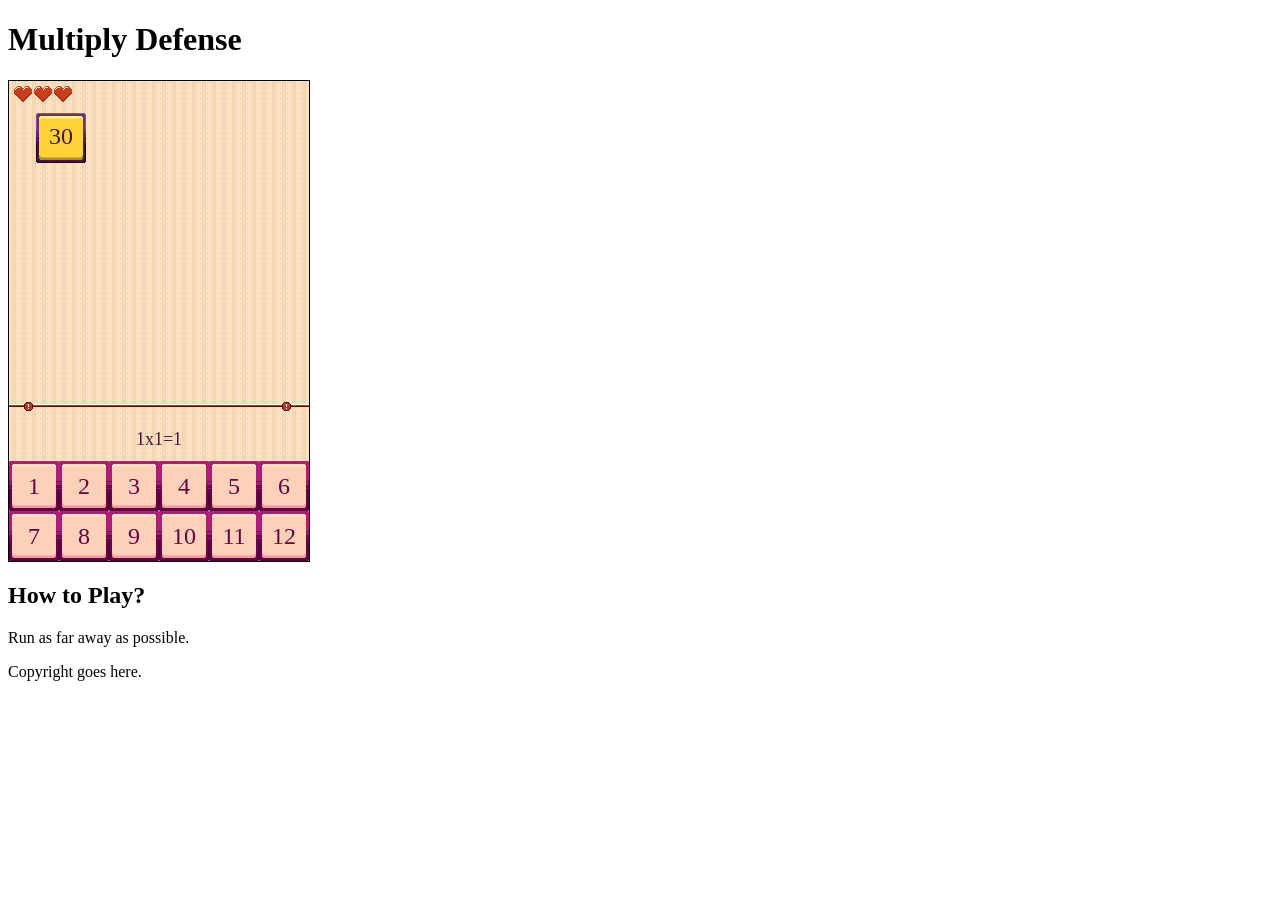
<file: index.html>
<!DOCTYPE html>
<html lang="en">
<head>
  <meta charset="utf-8">
  <title>Multiply Defense</title>
  <link rel="stylesheet" href="styles/game.css">
</head>
<body>
  <header>
    <div class="row">
      <h1>Multiply Defense</h1>
    </div>
  </header>
  <section id="game" class="row">
    <canvas id="canvas" width="300" height="480"></canvas>
    <div id="control-box">
      <a class="control" data-value="1" href="#">1</a>
      <a class="control" data-value="2" href="#">2</a>
      <a class="control" data-value="3" href="#">3</a>
      <a class="control" data-value="4" href="#">4</a>
      <a class="control" data-value="5" href="#">5</a>
      <a class="control" data-value="6" href="#">6</a>
      <a class="control" data-value="7" href="#">7</a>
      <a class="control" data-value="8" href="#">8</a>
      <a class="control" data-value="9" href="#">9</a>
      <a class="control" data-value="10" href="#">10</a>
      <a class="control" data-value="11" href="#">11</a>
      <a class="control" data-value="12" href="#">12</a>
    </div>
    <div id="game-over" class="hide">
      <a href="#" id="replay-btn"></a>
    </div>
  </section>
  <section class="how-to-play row">
    <h2>How to Play?</h2>
    <p>Run as far away as possible.</p>
  </section>
  <footer>
    <div class="row">
      <p>Copyright goes here.</p>
    </div>
  </footer>

  <script src="vendors/easeljs-0.7.1.min.js"></script>
  <script src="vendors/tweenjs-0.5.1.min.js"></script>
  <script src="scripts/game.js"></script>

</body>
</html>
</file>
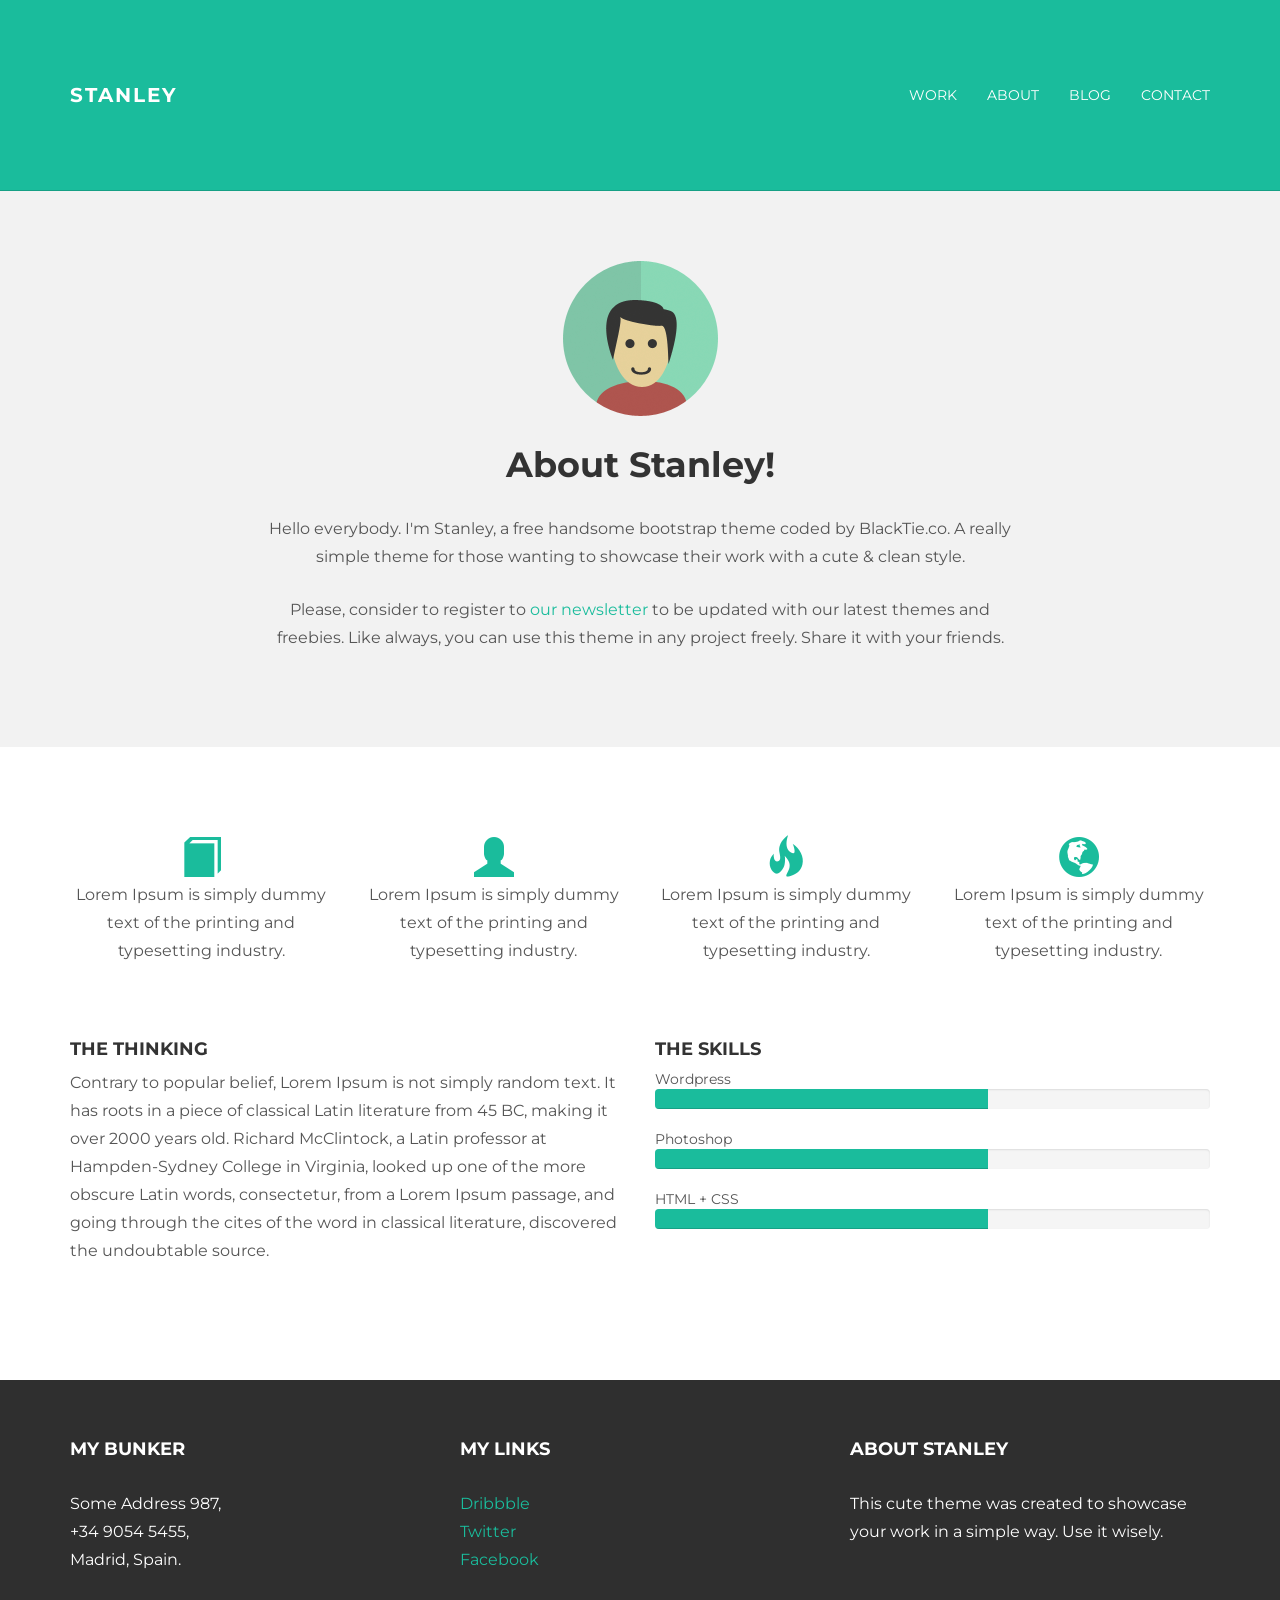
<file: about.html>
<!DOCTYPE html>
<html lang="en">
  <head>
    <meta charset="utf-8">
    <meta http-equiv="X-UA-Compatible" content="IE=edge">
    <meta name="viewport" content="width=device-width, initial-scale=1.0">
    <meta name="description" content="">
    <meta name="author" content="">
    <link rel="shortcut icon" href="../../docs-assets/ico/favicon.png">

    <title>STANLEY - Free Bootstrap Theme </title>

    <!-- Bootstrap core CSS -->
    <link href="assets/css/bootstrap.css" rel="stylesheet">


    <!-- Custom styles for this template -->
    <link href="assets/css/main.css" rel="stylesheet">

    <script src="https://code.jquery.com/jquery-1.10.2.min.js"></script>

    <!-- HTML5 shim and Respond.js IE8 support of HTML5 elements and media queries -->
    <!--[if lt IE 9]>
      <script src="https://oss.maxcdn.com/libs/html5shiv/3.7.0/html5shiv.js"></script>
      <script src="https://oss.maxcdn.com/libs/respond.js/1.3.0/respond.min.js"></script>
    <![endif]-->
  </head>

  <body>

    <!-- Static navbar -->
    <div class="navbar navbar-inverse navbar-static-top">
      <div class="container">
        <div class="navbar-header">
          <button type="button" class="navbar-toggle" data-toggle="collapse" data-target=".navbar-collapse">
            <span class="icon-bar"></span>
            <span class="icon-bar"></span>
            <span class="icon-bar"></span>
          </button>
          <a class="navbar-brand" href="index.html">STANLEY</a>
        </div>
        <div class="navbar-collapse collapse">
          <ul class="nav navbar-nav navbar-right">
            <li><a href="work.html">Work</a></li>
            <li><a href="about.html">About</a></li>
            <li><a href="blog.html">Blog</a></li>
            <li><a href="contact.html">Contact</a></li>
          </ul>
        </div><!--/.nav-collapse -->
      </div>
    </div>

	<!-- +++++ Welcome Section +++++ -->
	<div id="ww">
	    <div class="container">
			<div class="row">
				<div class="col-lg-8 col-lg-offset-2 centered">
					<img src="assets/img/user.png" alt="Stanley">
					<h1>About Stanley!</h1>
					<p>Hello everybody. I'm Stanley, a free handsome bootstrap theme coded by BlackTie.co. A really simple theme for those wanting to showcase their work with a cute & clean style.</p>
					<p>Please, consider to register to <a href="http://eepurl.com/IcgkX">our newsletter</a> to be updated with our latest themes and freebies. Like always, you can use this theme in any project freely. Share it with your friends.</p>
				
				</div><!-- /col-lg-8 -->
			</div><!-- /row -->
	    </div> <!-- /container -->
	</div><!-- /ww -->
	
	
	<!-- +++++ Information Section +++++ -->
	
	<div class="container pt">
		<div class="row mt centered">	
			<div class="col-lg-3">
				<span class="glyphicon glyphicon-book"></span>
				<p>Lorem Ipsum is simply dummy text of the printing and typesetting industry.</p>
			</div>
			
			<div class="col-lg-3">
				<span class="glyphicon glyphicon-user"></span>
				<p>Lorem Ipsum is simply dummy text of the printing and typesetting industry.</p>
			</div>

			<div class="col-lg-3">
				<span class="glyphicon glyphicon-fire"></span>
				<p>Lorem Ipsum is simply dummy text of the printing and typesetting industry.</p>
			</div>

			<div class="col-lg-3">
				<span class="glyphicon glyphicon-globe"></span>
				<p>Lorem Ipsum is simply dummy text of the printing and typesetting industry.</p>
			</div>
		</div><!-- /row -->
		
		<div class="row mt">
			<div class="col-lg-6">
				<h4>THE THINKING</h4>
				<p>Contrary to popular belief, Lorem Ipsum is not simply random text. It has roots in a piece of classical Latin literature from 45 BC, making it over 2000 years old. Richard McClintock, a Latin professor at Hampden-Sydney College in Virginia, looked up one of the more obscure Latin words, consectetur, from a Lorem Ipsum passage, and going through the cites of the word in classical literature, discovered the undoubtable source.</p>
			</div><!-- /colg-lg-6 -->
			
			<div class="col-lg-6">
				<h4>THE SKILLS</h4>
				Wordpress
				<div class="progress">
					<div class="progress-bar progress-bar-theme" role="progressbar" aria-valuenow="60" aria-valuemin="0" aria-valuemax="100" style="width: 60%;">
						<span class="sr-only">60% Complete</span>
					</div>
				</div>

				Photoshop
				<div class="progress">
					<div class="progress-bar progress-bar-theme" role="progressbar" aria-valuenow="80" aria-valuemin="0" aria-valuemax="100" style="width: 60%;">
						<span class="sr-only">80% Complete</span>
					</div>
				</div>
				
				HTML + CSS
				<div class="progress">
					<div class="progress-bar progress-bar-theme" role="progressbar" aria-valuenow="95" aria-valuemin="0" aria-valuemax="100" style="width: 60%;">
						<span class="sr-only">95% Complete</span>
					</div>
				</div>

			</div><!-- /col-lg-6 -->
		</div><!-- /row -->
	</div><!-- /container -->
	
	
	<!-- +++++ Footer Section +++++ -->
	
	<div id="footer">
		<div class="container">
			<div class="row">
				<div class="col-lg-4">
					<h4>My Bunker</h4>
					<p>
						Some Address 987,<br/>
						+34 9054 5455, <br/>
						Madrid, Spain.
					</p>
				</div><!-- /col-lg-4 -->
				
				<div class="col-lg-4">
					<h4>My Links</h4>
					<p>
						<a href="#">Dribbble</a><br/>
						<a href="#">Twitter</a><br/>
						<a href="#">Facebook</a>
					</p>
				</div><!-- /col-lg-4 -->
				
				<div class="col-lg-4">
					<h4>About Stanley</h4>
					<p>This cute theme was created to showcase your work in a simple way. Use it wisely.</p>
				</div><!-- /col-lg-4 -->
			
			</div>
		
		</div>
	</div>
	

    <!-- Bootstrap core JavaScript
    ================================================== -->
    <!-- Placed at the end of the document so the pages load faster -->
    <script src="assets/js/bootstrap.min.js"></script>
  </body>
</html>
</file>
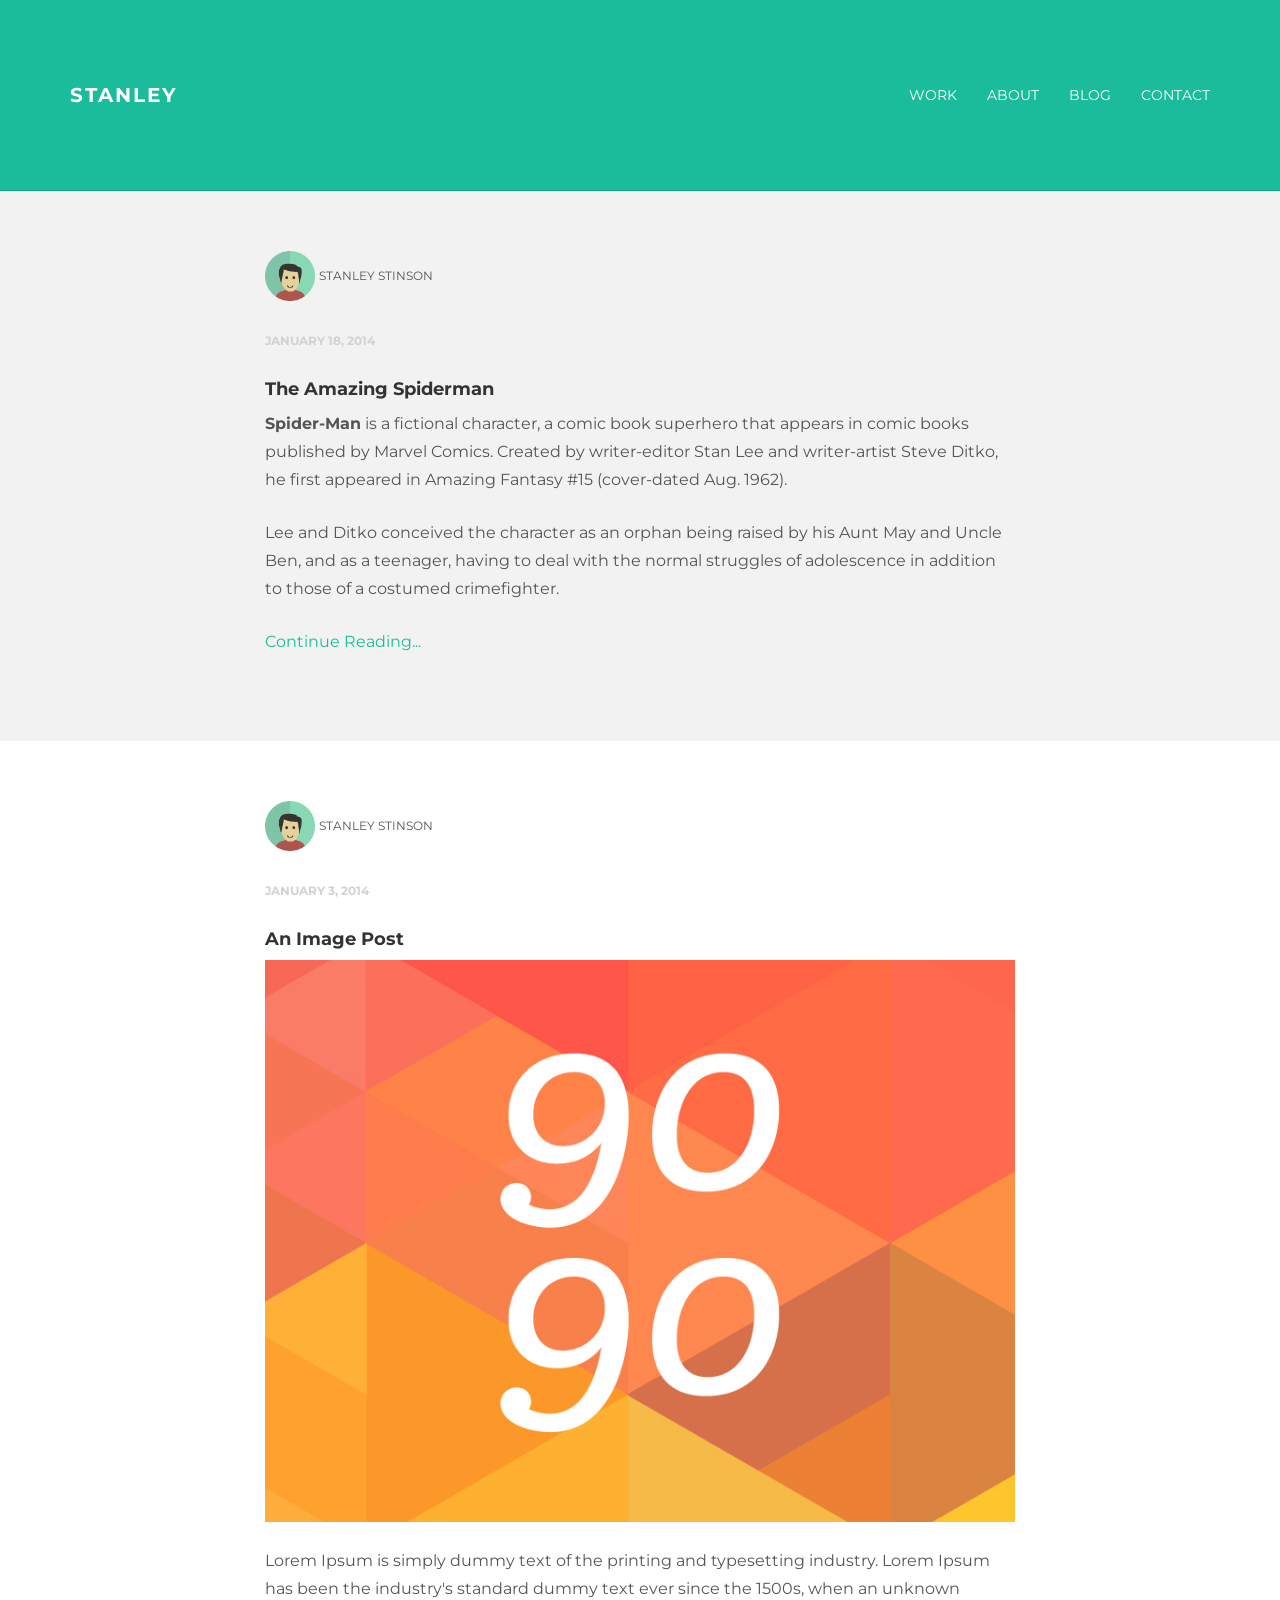
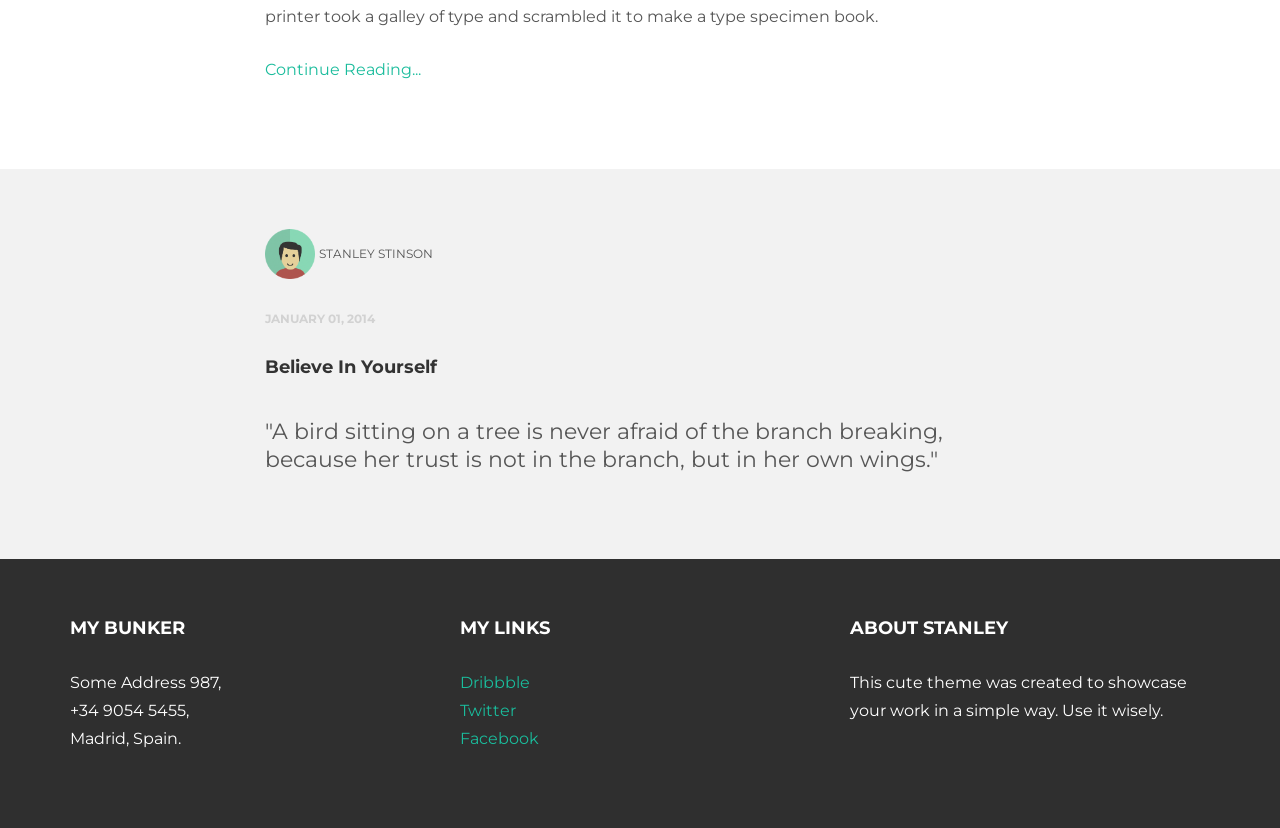
<file: blog.html>
<!DOCTYPE html>
<html lang="en">
  <head>
    <meta charset="utf-8">
    <meta http-equiv="X-UA-Compatible" content="IE=edge">
    <meta name="viewport" content="width=device-width, initial-scale=1.0">
    <meta name="description" content="">
    <meta name="author" content="">
    <link rel="shortcut icon" href="../../docs-assets/ico/favicon.png">

    <title>STANLEY - Free Bootstrap Theme </title>

    <!-- Bootstrap core CSS -->
    <link href="assets/css/bootstrap.css" rel="stylesheet">


    <!-- Custom styles for this template -->
    <link href="assets/css/main.css" rel="stylesheet">

    <script src="https://code.jquery.com/jquery-1.10.2.min.js"></script>

    <!-- HTML5 shim and Respond.js IE8 support of HTML5 elements and media queries -->
    <!--[if lt IE 9]>
      <script src="https://oss.maxcdn.com/libs/html5shiv/3.7.0/html5shiv.js"></script>
      <script src="https://oss.maxcdn.com/libs/respond.js/1.3.0/respond.min.js"></script>
    <![endif]-->
  </head>

  <body>

    <!-- Static navbar -->
    <div class="navbar navbar-inverse navbar-static-top">
      <div class="container">
        <div class="navbar-header">
          <button type="button" class="navbar-toggle" data-toggle="collapse" data-target=".navbar-collapse">
            <span class="icon-bar"></span>
            <span class="icon-bar"></span>
            <span class="icon-bar"></span>
          </button>
          <a class="navbar-brand" href="index.html">STANLEY</a>
        </div>
        <div class="navbar-collapse collapse">
          <ul class="nav navbar-nav navbar-right">
            <li><a href="work.html">Work</a></li>
            <li><a href="about.html">About</a></li>
            <li><a href="blog.html">Blog</a></li>
            <li><a href="contact.html">Contact</a></li>
          </ul>
        </div><!--/.nav-collapse -->
      </div>
    </div>

	<!-- +++++ Posts Lists +++++ -->
	<!-- +++++ First Post +++++ -->
	<div id="grey">
	    <div class="container">
			<div class="row">
				<div class="col-lg-8 col-lg-offset-2">
					<p><img src="assets/img/user.png" width="50px" height="50px"> <ba>Stanley Stinson</ba></p>
					<p><bd>January 18, 2014</bd></p>
					<h4>The Amazing Spiderman</h4>
					<p><b>Spider-Man</b> is a fictional character, a comic book superhero that appears in comic books published by Marvel Comics. Created by writer-editor Stan Lee and writer-artist Steve Ditko, he first appeared in Amazing Fantasy #15 (cover-dated Aug. 1962). </p>
					<p>Lee and Ditko conceived the character as an orphan being raised by his Aunt May and Uncle Ben, and as a teenager, having to deal with the normal struggles of adolescence in addition to those of a costumed crimefighter.</p>
					<p><a href="blog01.html">Continue Reading...</a></p>
				</div>

			</div><!-- /row -->
	    </div> <!-- /container -->
	</div><!-- /grey -->
	
	<!-- +++++ Second Post +++++ -->
	<div id="white">
	    <div class="container">
			<div class="row">
				<div class="col-lg-8 col-lg-offset-2">
					<p><img src="assets/img/user.png" width="50px" height="50px"> <ba>Stanley Stinson</ba></p>
					<p><bd>January 3, 2014</bd></p>
					<h4>An Image Post</h4>
					<p><img class="img-responsive" src="assets/img/blog01.jpg" alt=""></p>
					<p>Lorem Ipsum is simply dummy text of the printing and typesetting industry. Lorem Ipsum has been the industry's standard dummy text ever since the 1500s, when an unknown printer took a galley of type and scrambled it to make a type specimen book.</p>
					<p><a href="blog01.html">Continue Reading...</a></p>
				</div>

			</div><!-- /row -->
	    </div> <!-- /container -->
	</div><!-- /white -->
	
	<!-- +++++ Third Post +++++ -->
	<div id="grey">
	    <div class="container">
			<div class="row">
				<div class="col-lg-8 col-lg-offset-2">
					<p><img src="assets/img/user.png" width="50px" height="50px"> <ba>Stanley Stinson</ba></p>
					<p><bd>January 01, 2014</bd></p>
					<h4>Believe In Yourself</h4>
					<p class="bq">"A bird sitting on a tree is never afraid of the branch breaking, because her trust is not in the branch, but in her own wings."</p>
				</div>

			</div><!-- /row -->
	    </div> <!-- /container -->
	</div><!-- /grey -->
	
	
	
	<!-- +++++ Footer Section +++++ -->
	
	<div id="footer">
		<div class="container">
			<div class="row">
				<div class="col-lg-4">
					<h4>My Bunker</h4>
					<p>
						Some Address 987,<br/>
						+34 9054 5455, <br/>
						Madrid, Spain.
					</p>
				</div><!-- /col-lg-4 -->
				
				<div class="col-lg-4">
					<h4>My Links</h4>
					<p>
						<a href="#">Dribbble</a><br/>
						<a href="#">Twitter</a><br/>
						<a href="#">Facebook</a>
					</p>
				</div><!-- /col-lg-4 -->
				
				<div class="col-lg-4">
					<h4>About Stanley</h4>
					<p>This cute theme was created to showcase your work in a simple way. Use it wisely.</p>
				</div><!-- /col-lg-4 -->
			
			</div>
		
		</div>
	</div>
	

    <!-- Bootstrap core JavaScript
    ================================================== -->
    <!-- Placed at the end of the document so the pages load faster -->
    <script src="assets/js/bootstrap.min.js"></script>
  </body>
</html>
</file>
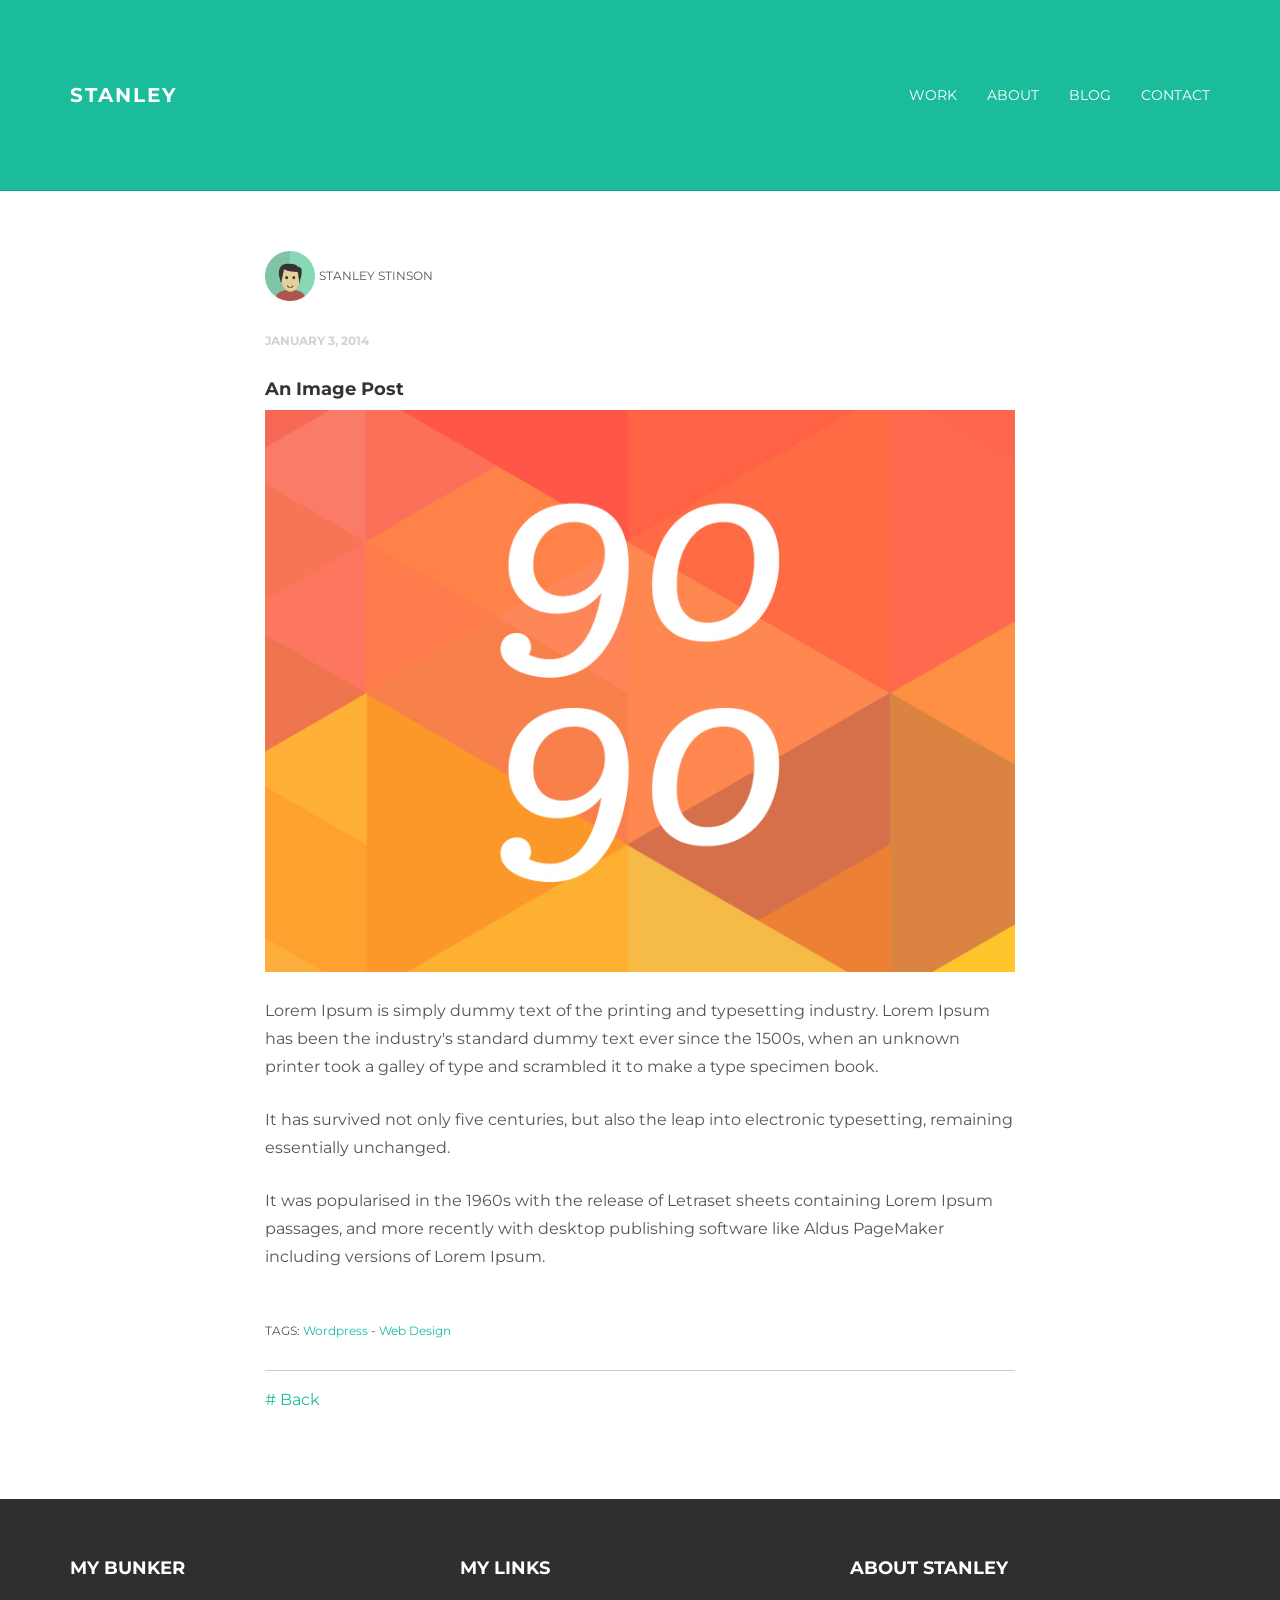
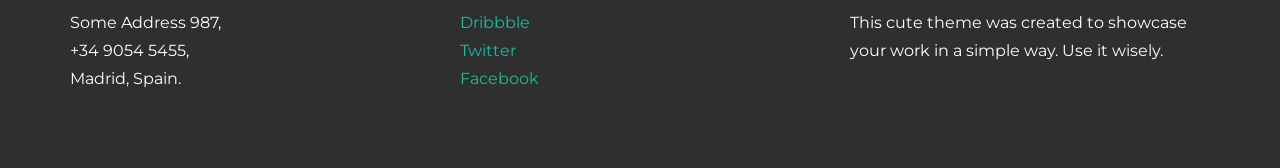
<file: blog01.html>
<!DOCTYPE html>
<html lang="en">
  <head>
    <meta charset="utf-8">
    <meta http-equiv="X-UA-Compatible" content="IE=edge">
    <meta name="viewport" content="width=device-width, initial-scale=1.0">
    <meta name="description" content="">
    <meta name="author" content="">
    <link rel="shortcut icon" href="../../docs-assets/ico/favicon.png">

    <title>STANLEY - Free Bootstrap Theme </title>

    <!-- Bootstrap core CSS -->
    <link href="assets/css/bootstrap.css" rel="stylesheet">


    <!-- Custom styles for this template -->
    <link href="assets/css/main.css" rel="stylesheet">

    <script src="https://code.jquery.com/jquery-1.10.2.min.js"></script>

    <!-- HTML5 shim and Respond.js IE8 support of HTML5 elements and media queries -->
    <!--[if lt IE 9]>
      <script src="https://oss.maxcdn.com/libs/html5shiv/3.7.0/html5shiv.js"></script>
      <script src="https://oss.maxcdn.com/libs/respond.js/1.3.0/respond.min.js"></script>
    <![endif]-->
  </head>

  <body>

    <!-- Static navbar -->
    <div class="navbar navbar-inverse navbar-static-top">
      <div class="container">
        <div class="navbar-header">
          <button type="button" class="navbar-toggle" data-toggle="collapse" data-target=".navbar-collapse">
            <span class="icon-bar"></span>
            <span class="icon-bar"></span>
            <span class="icon-bar"></span>
          </button>
          <a class="navbar-brand" href="index.html">STANLEY</a>
        </div>
        <div class="navbar-collapse collapse">
          <ul class="nav navbar-nav navbar-right">
            <li><a href="work.html">Work</a></li>
            <li><a href="about.html">About</a></li>
            <li><a href="blog.html">Blog</a></li>
            <li><a href="contact.html">Contact</a></li>
          </ul>
        </div><!--/.nav-collapse -->
      </div>
    </div>

	
	<!-- +++++ Post +++++ -->
	<div id="white">
	    <div class="container">
			<div class="row">
				<div class="col-lg-8 col-lg-offset-2">
					<p><img src="assets/img/user.png" width="50px" height="50px"> <ba>Stanley Stinson</ba></p>
					<p><bd>January 3, 2014</bd></p>
					<h4>An Image Post</h4>
					<p><img class="img-responsive" src="assets/img/blog01.jpg" alt=""></p>
					<p>Lorem Ipsum is simply dummy text of the printing and typesetting industry. Lorem Ipsum has been the industry's standard dummy text ever since the 1500s, when an unknown printer took a galley of type and scrambled it to make a type specimen book.</p>
					<p>It has survived not only five centuries, but also the leap into electronic typesetting, remaining essentially unchanged.</p>
					<p>It was popularised in the 1960s with the release of Letraset sheets containing Lorem Ipsum passages, and more recently with desktop publishing software like Aldus PageMaker including versions of Lorem Ipsum.</p>
					<br>
					<p><bt>TAGS: <a href="#">Wordpress</a> - <a href="#">Web Design</a></bt></p>
					<hr>
					<p><a href="blog.html"># Back</a></p>
				</div>

			</div><!-- /row -->
	    </div> <!-- /container -->
	</div><!-- /white -->
	
	
	
	
	<!-- +++++ Footer Section +++++ -->
	
	<div id="footer">
		<div class="container">
			<div class="row">
				<div class="col-lg-4">
					<h4>My Bunker</h4>
					<p>
						Some Address 987,<br/>
						+34 9054 5455, <br/>
						Madrid, Spain.
					</p>
				</div><!-- /col-lg-4 -->
				
				<div class="col-lg-4">
					<h4>My Links</h4>
					<p>
						<a href="#">Dribbble</a><br/>
						<a href="#">Twitter</a><br/>
						<a href="#">Facebook</a>
					</p>
				</div><!-- /col-lg-4 -->
				
				<div class="col-lg-4">
					<h4>About Stanley</h4>
					<p>This cute theme was created to showcase your work in a simple way. Use it wisely.</p>
				</div><!-- /col-lg-4 -->
			
			</div>
		
		</div>
	</div>
	

    <!-- Bootstrap core JavaScript
    ================================================== -->
    <!-- Placed at the end of the document so the pages load faster -->
    <script src="assets/js/bootstrap.min.js"></script>
  </body>
</html>
</file>
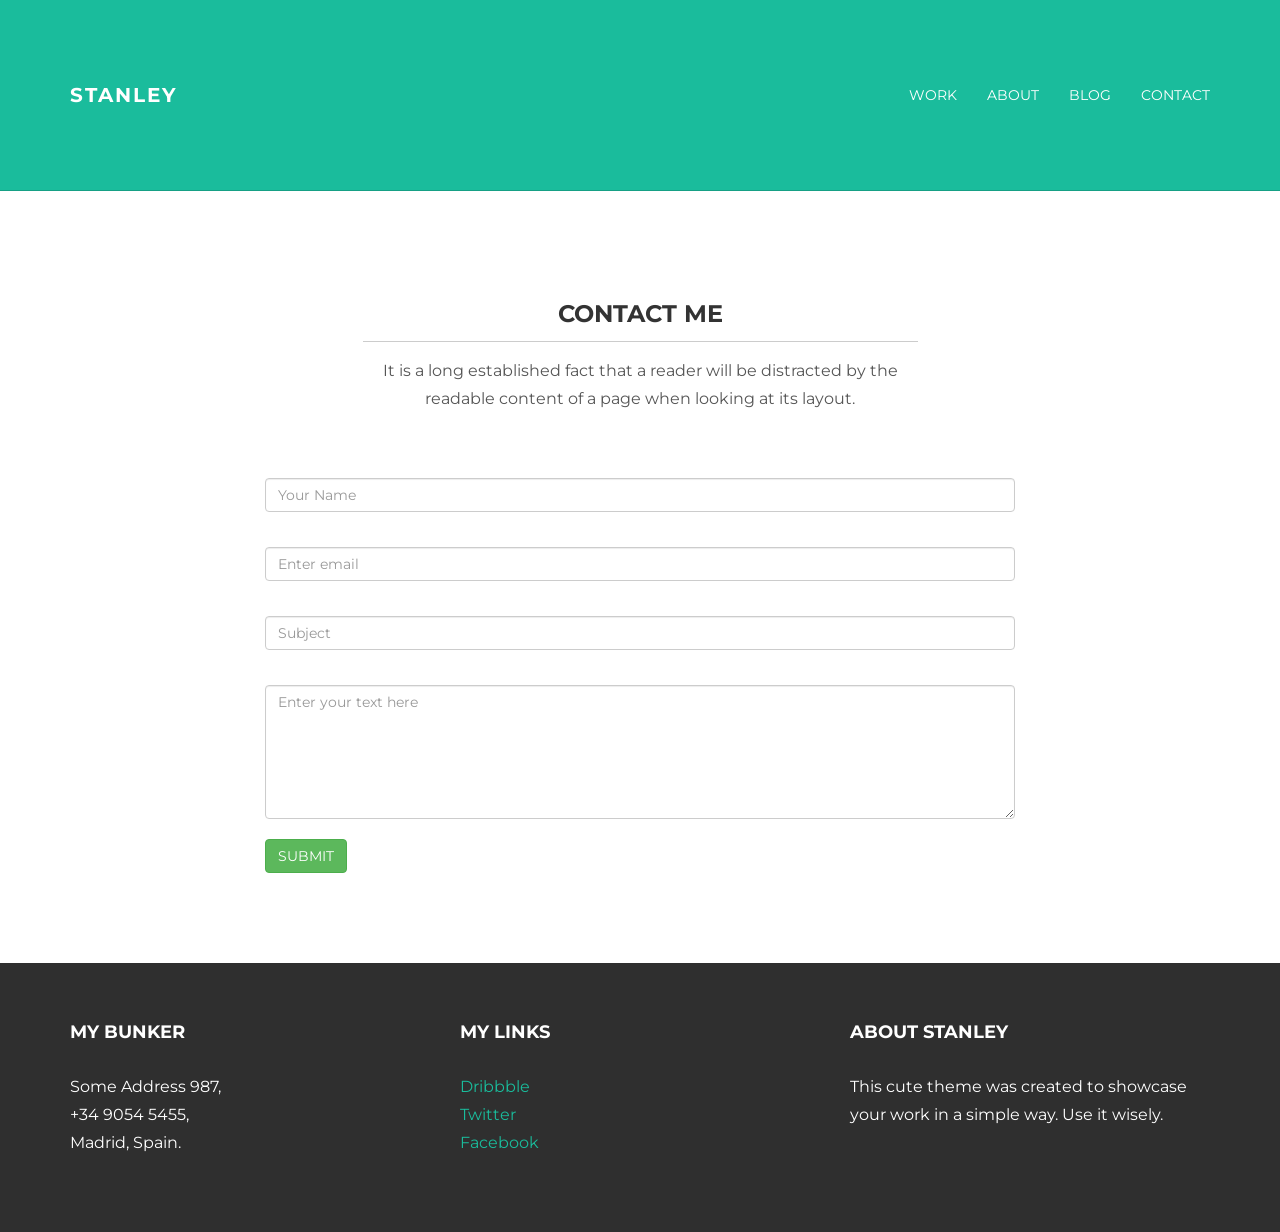
<file: contact.html>
<!DOCTYPE html>
<html lang="en">
  <head>
    <meta charset="utf-8">
    <meta http-equiv="X-UA-Compatible" content="IE=edge">
    <meta name="viewport" content="width=device-width, initial-scale=1.0">
    <meta name="description" content="">
    <meta name="author" content="">
    <link rel="shortcut icon" href="../../docs-assets/ico/favicon.png">

    <title>STANLEY - Free Bootstrap Theme </title>

    <!-- Bootstrap core CSS -->
    <link href="assets/css/bootstrap.css" rel="stylesheet">


    <!-- Custom styles for this template -->
    <link href="assets/css/main.css" rel="stylesheet">

    <script src="https://code.jquery.com/jquery-1.10.2.min.js"></script>
    <script src="assets/js/hover.zoom.js"></script>
    <script src="assets/js/hover.zoom.conf.js"></script>

    <!-- HTML5 shim and Respond.js IE8 support of HTML5 elements and media queries -->
    <!--[if lt IE 9]>
      <script src="https://oss.maxcdn.com/libs/html5shiv/3.7.0/html5shiv.js"></script>
      <script src="https://oss.maxcdn.com/libs/respond.js/1.3.0/respond.min.js"></script>
    <![endif]-->
  </head>

  <body>

    <!-- Static navbar -->
    <div class="navbar navbar-inverse navbar-static-top">
      <div class="container">
        <div class="navbar-header">
          <button type="button" class="navbar-toggle" data-toggle="collapse" data-target=".navbar-collapse">
            <span class="icon-bar"></span>
            <span class="icon-bar"></span>
            <span class="icon-bar"></span>
          </button>
          <a class="navbar-brand" href="index.html">STANLEY</a>
        </div>
        <div class="navbar-collapse collapse">
          <ul class="nav navbar-nav navbar-right">
            <li><a href="work.html">Work</a></li>
            <li><a href="about.html">About</a></li>
            <li><a href="blog.html">Blog</a></li>
            <li><a href="contact.html">Contact</a></li>
          </ul>
        </div><!--/.nav-collapse -->
      </div>
    </div>
	
	
	<!-- +++++ Contact Section +++++ -->
	
	<div class="container pt">
		<div class="row mt">
			<div class="col-lg-6 col-lg-offset-3 centered">
				<h3>CONTACT ME</h3>
				<hr>
				<p>It is a long established fact that a reader will be distracted by the readable content of a page when looking at its layout.</p>
			</div>
		</div>
		<div class="row mt">	
			<div class="col-lg-8 col-lg-offset-2">
				<form role="form">
				  <div class="form-group">
				    <input type="name" class="form-control" id="NameInputEmail1" placeholder="Your Name">
				    <br>
				  </div>
				  <div class="form-group">
				    <input type="email" class="form-control" id="exampleInputEmail1" placeholder="Enter email">
				    <br>
				  </div>
				  <div class="form-group">
				    <input type="email" class="form-control" id="subjectEmail1" placeholder="Subject">
				    <br>
				  </div>
				  <textarea class="form-control" rows="6" placeholder="Enter your text here"></textarea>
				    <br>
				  <button type="submit" class="btn btn-success">SUBMIT</button>
				</form>    			
			</div>
		</div><!-- /row -->
	</div><!-- /container -->
	
	
	<!-- +++++ Footer Section +++++ -->
	
	<div id="footer">
		<div class="container">
			<div class="row">
				<div class="col-lg-4">
					<h4>My Bunker</h4>
					<p>
						Some Address 987,<br/>
						+34 9054 5455, <br/>
						Madrid, Spain.
					</p>
				</div><!-- /col-lg-4 -->
				
				<div class="col-lg-4">
					<h4>My Links</h4>
					<p>
						<a href="#">Dribbble</a><br/>
						<a href="#">Twitter</a><br/>
						<a href="#">Facebook</a>
					</p>
				</div><!-- /col-lg-4 -->
				
				<div class="col-lg-4">
					<h4>About Stanley</h4>
					<p>This cute theme was created to showcase your work in a simple way. Use it wisely.</p>
				</div><!-- /col-lg-4 -->
			
			</div>
		
		</div>
	</div>
	

    <!-- Bootstrap core JavaScript
    ================================================== -->
    <!-- Placed at the end of the document so the pages load faster -->
    <script src="assets/js/bootstrap.min.js"></script>
  </body>
</html>
</file>
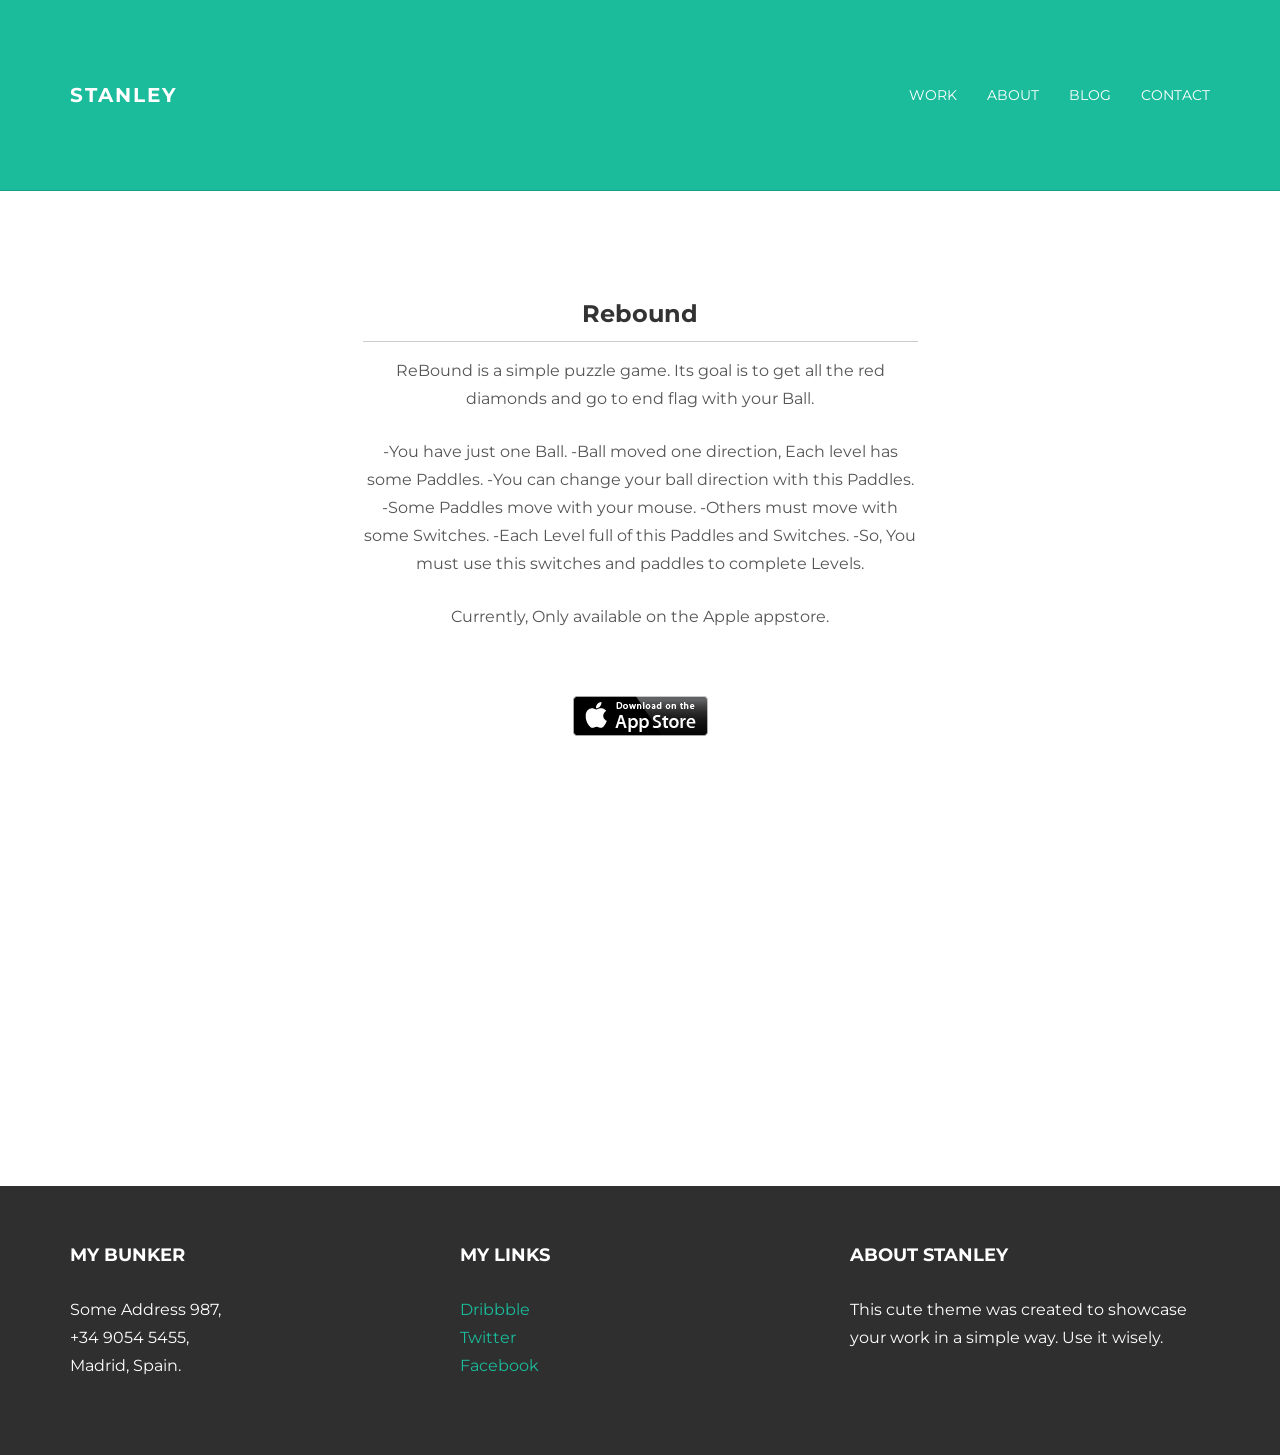
<file: rebound.html>
<!DOCTYPE html>
<html lang="en">
  <head>
    <meta charset="utf-8">
    <meta http-equiv="X-UA-Compatible" content="IE=edge">
    <meta name="viewport" content="width=device-width, initial-scale=1.0">
    <meta name="description" content="">
    <meta name="author" content="">
    <link rel="shortcut icon" href="../../docs-assets/ico/favicon.png">

    <title>STANLEY - Free Bootstrap Theme </title>

    <!-- Bootstrap core CSS -->
    <link href="assets/css/bootstrap.css" rel="stylesheet">


    <!-- Custom styles for this template -->
    <link href="assets/css/main.css" rel="stylesheet">

    <script src="https://code.jquery.com/jquery-1.10.2.min.js"></script>
    <script src="assets/js/hover.zoom.js"></script>
    <script src="assets/js/hover.zoom.conf.js"></script>

    <!-- HTML5 shim and Respond.js IE8 support of HTML5 elements and media queries -->
    <!--[if lt IE 9]>
      <script src="https://oss.maxcdn.com/libs/html5shiv/3.7.0/html5shiv.js"></script>
      <script src="https://oss.maxcdn.com/libs/respond.js/1.3.0/respond.min.js"></script>
    <![endif]-->
  </head>

  <body>

    <!-- Static navbar -->
    <div class="navbar navbar-inverse navbar-static-top">
      <div class="container">
        <div class="navbar-header">
          <button type="button" class="navbar-toggle" data-toggle="collapse" data-target=".navbar-collapse">
            <span class="icon-bar"></span>
            <span class="icon-bar"></span>
            <span class="icon-bar"></span>
          </button>
          <a class="navbar-brand" href="index.html">STANLEY</a>
        </div>
        <div class="navbar-collapse collapse">
          <ul class="nav navbar-nav navbar-right">
            <li><a href="work.html">Work</a></li>
            <li><a href="about.html">About</a></li>
            <li><a href="blog.html">Blog</a></li>
            <li><a href="contact.html">Contact</a></li>
          </ul>
        </div><!--/.nav-collapse -->
      </div>
    </div>
	
	
	<!-- +++++ Projects Section +++++ -->
	
	<div class="container pt">
		<div class="row mt">
			<div class="col-lg-6 col-lg-offset-3 centered">
				<h3>Rebound</h3>
				<hr>
				<p>ReBound is a simple puzzle game. Its goal is to get all the red diamonds and go to end flag with your Ball.</p>
				<p>-You have just one Ball.
				-Ball moved one direction, Each level has some Paddles.
				-You can change your ball direction with this Paddles.
				-Some Paddles move with your mouse.
				-Others must move with some Switches.
				-Each Level full of this Paddles and Switches.
				-So, You must use this switches and paddles to complete Levels.</p>
				<p>Currently, Only available on the Apple appstore.</p>
			</div>
		</div>
		<div class="row mt centered">
			<a href="https://itunes.apple.com/us/app/re-bound/id1181703797"><img border="0" src="assets/img/appstorebadge135x40.png" /></a></div>
		<div class="row mt centered">
			<iframe width="560" height="315" src="https://www.youtube.com/embed/EVPnEtZlAak" frameborder="0" allowfullscreen></iframe>
		</div>
	</div><!-- /container -->
	
	
	<!-- +++++ Footer Section +++++ -->
	
	<div id="footer">
		<div class="container">
			<div class="row">
				<div class="col-lg-4">
					<h4>My Bunker</h4>
					<p>
						Some Address 987,<br/>
						+34 9054 5455, <br/>
						Madrid, Spain.
					</p>
				</div><!-- /col-lg-4 -->
				
				<div class="col-lg-4">
					<h4>My Links</h4>
					<p>
						<a href="#">Dribbble</a><br/>
						<a href="#">Twitter</a><br/>
						<a href="#">Facebook</a>
					</p>
				</div><!-- /col-lg-4 -->
				
				<div class="col-lg-4">
					<h4>About Stanley</h4>
					<p>This cute theme was created to showcase your work in a simple way. Use it wisely.</p>
				</div><!-- /col-lg-4 -->
			
			</div>
		
		</div>
	</div>
	

    <!-- Bootstrap core JavaScript
    ================================================== -->
    <!-- Placed at the end of the document so the pages load faster -->
    <script src="assets/js/bootstrap.min.js"></script>
  </body>
</html>
</file>
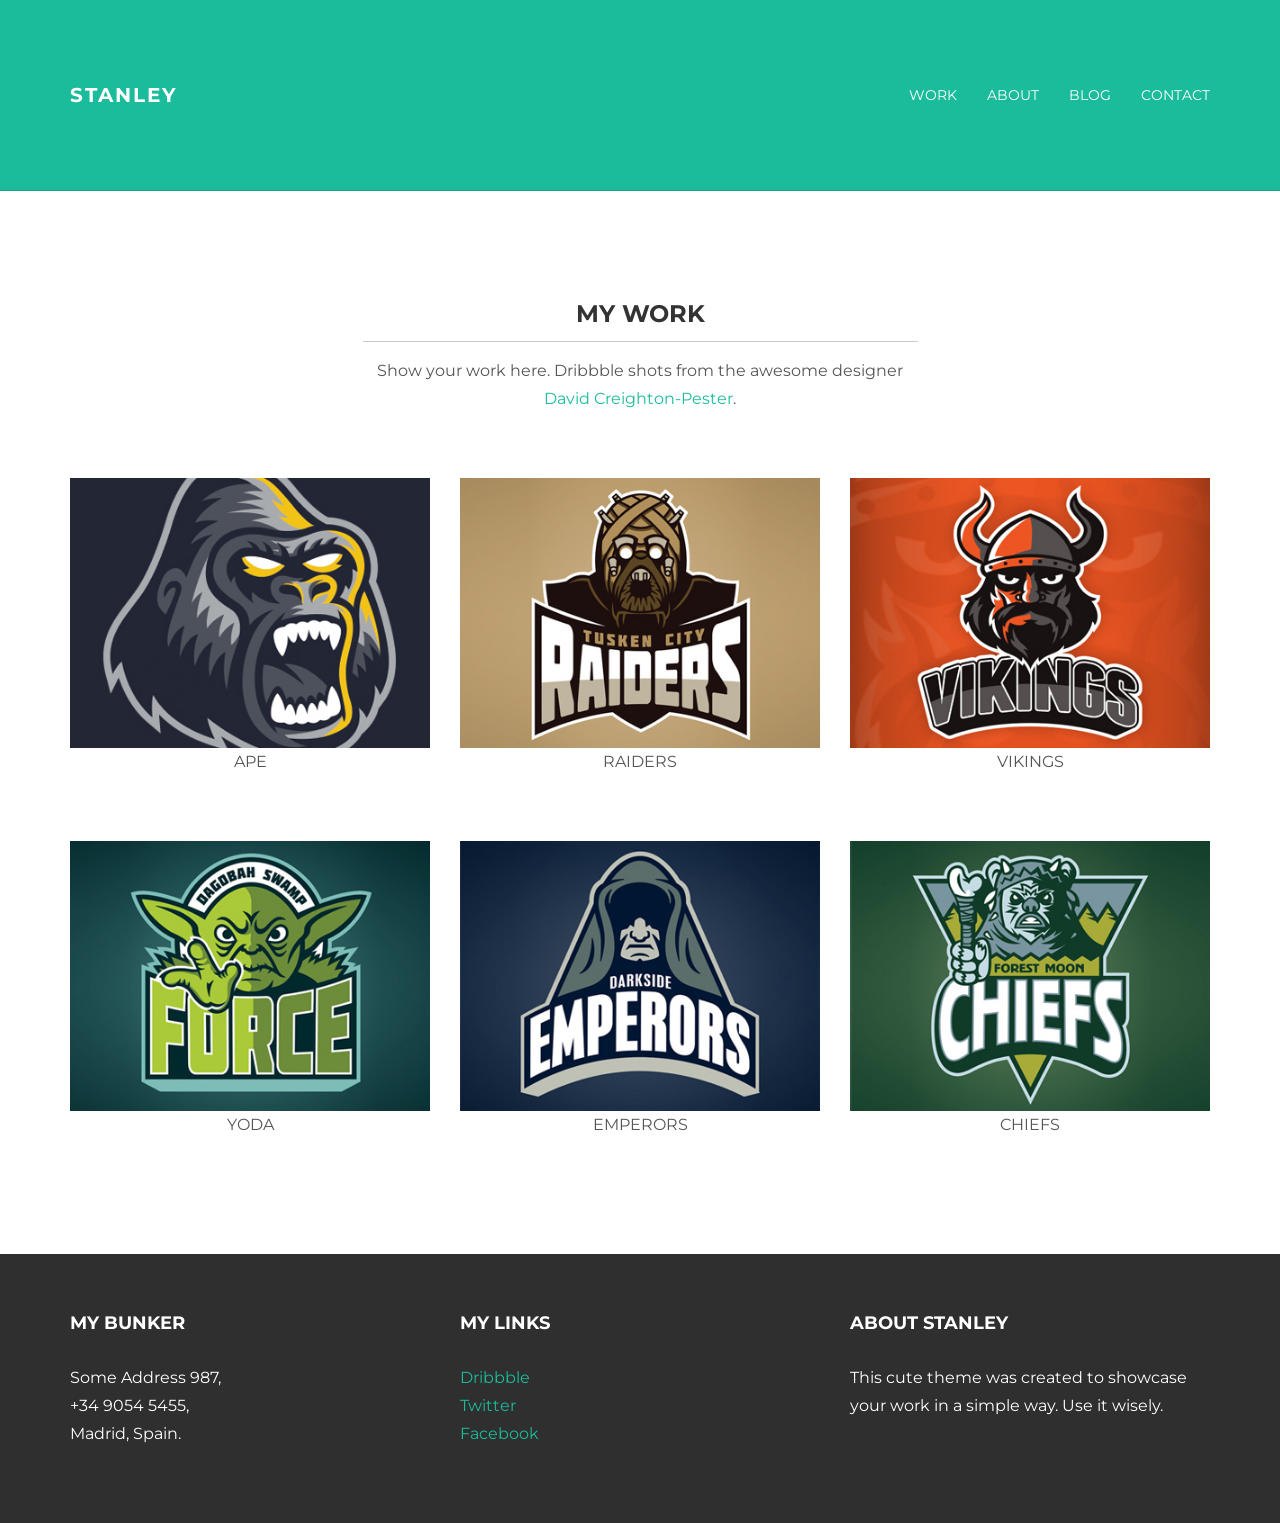
<file: work.html>
<!DOCTYPE html>
<html lang="en">
  <head>
    <meta charset="utf-8">
    <meta http-equiv="X-UA-Compatible" content="IE=edge">
    <meta name="viewport" content="width=device-width, initial-scale=1.0">
    <meta name="description" content="">
    <meta name="author" content="">
    <link rel="shortcut icon" href="../../docs-assets/ico/favicon.png">

    <title>STANLEY - Free Bootstrap Theme </title>

    <!-- Bootstrap core CSS -->
    <link href="assets/css/bootstrap.css" rel="stylesheet">


    <!-- Custom styles for this template -->
    <link href="assets/css/main.css" rel="stylesheet">

    <script src="https://code.jquery.com/jquery-1.10.2.min.js"></script>
    <script src="assets/js/hover.zoom.js"></script>
    <script src="assets/js/hover.zoom.conf.js"></script>

    <!-- HTML5 shim and Respond.js IE8 support of HTML5 elements and media queries -->
    <!--[if lt IE 9]>
      <script src="https://oss.maxcdn.com/libs/html5shiv/3.7.0/html5shiv.js"></script>
      <script src="https://oss.maxcdn.com/libs/respond.js/1.3.0/respond.min.js"></script>
    <![endif]-->
  </head>

  <body>

    <!-- Static navbar -->
    <div class="navbar navbar-inverse navbar-static-top">
      <div class="container">
        <div class="navbar-header">
          <button type="button" class="navbar-toggle" data-toggle="collapse" data-target=".navbar-collapse">
            <span class="icon-bar"></span>
            <span class="icon-bar"></span>
            <span class="icon-bar"></span>
          </button>
          <a class="navbar-brand" href="index.html">STANLEY</a>
        </div>
        <div class="navbar-collapse collapse">
          <ul class="nav navbar-nav navbar-right">
            <li><a href="work.html">Work</a></li>
            <li><a href="about.html">About</a></li>
            <li><a href="blog.html">Blog</a></li>
            <li><a href="contact.html">Contact</a></li>
          </ul>
        </div><!--/.nav-collapse -->
      </div>
    </div>
	
	
	<!-- +++++ Projects Section +++++ -->
	
	<div class="container pt">
		<div class="row mt">
			<div class="col-lg-6 col-lg-offset-3 centered">
				<h3>MY WORK</h3>
				<hr>
				<p>Show your work here. Dribbble shots from the awesome designer <a href="http://dribbble.com/wanderingbert">David Creighton-Pester</a>.</p>
			</div>
		</div>
		<div class="row mt centered">	
			<div class="col-lg-4">
				<a class="zoom green" href="work01.html"><img class="img-responsive" src="assets/img/portfolio/port01.jpg" alt="" /></a>
				<p>APE</p>
			</div>
			<div class="col-lg-4">
				<a class="zoom green" href="work01.html"><img class="img-responsive" src="assets/img/portfolio/port02.jpg" alt="" /></a>
				<p>RAIDERS</p>
			</div>
			<div class="col-lg-4">
				<a class="zoom green" href="work01.html"><img class="img-responsive" src="assets/img/portfolio/port03.jpg" alt="" /></a>
				<p>VIKINGS</p>
			</div>
		</div><!-- /row -->
		<div class="row mt centered">	
			<div class="col-lg-4">
				<a class="zoom green" href="work01.html"><img class="img-responsive" src="assets/img/portfolio/port04.jpg" alt="" /></a>
				<p>YODA</p>
			</div>
			<div class="col-lg-4">
				<a class="zoom green" href="work01.html"><img class="img-responsive" src="assets/img/portfolio/port05.jpg" alt="" /></a>
				<p>EMPERORS</p>
			</div>
			<div class="col-lg-4">
				<a class="zoom green" href="work01.html"><img class="img-responsive" src="assets/img/portfolio/port06.jpg" alt="" /></a>
				<p>CHIEFS</p>
			</div>
		</div><!-- /row -->
	</div><!-- /container -->
	
	
	<!-- +++++ Footer Section +++++ -->
	
	<div id="footer">
		<div class="container">
			<div class="row">
				<div class="col-lg-4">
					<h4>My Bunker</h4>
					<p>
						Some Address 987,<br/>
						+34 9054 5455, <br/>
						Madrid, Spain.
					</p>
				</div><!-- /col-lg-4 -->
				
				<div class="col-lg-4">
					<h4>My Links</h4>
					<p>
						<a href="#">Dribbble</a><br/>
						<a href="#">Twitter</a><br/>
						<a href="#">Facebook</a>
					</p>
				</div><!-- /col-lg-4 -->
				
				<div class="col-lg-4">
					<h4>About Stanley</h4>
					<p>This cute theme was created to showcase your work in a simple way. Use it wisely.</p>
				</div><!-- /col-lg-4 -->
			
			</div>
		
		</div>
	</div>
	

    <!-- Bootstrap core JavaScript
    ================================================== -->
    <!-- Placed at the end of the document so the pages load faster -->
    <script src="assets/js/bootstrap.min.js"></script>
  </body>
</html>
</file>
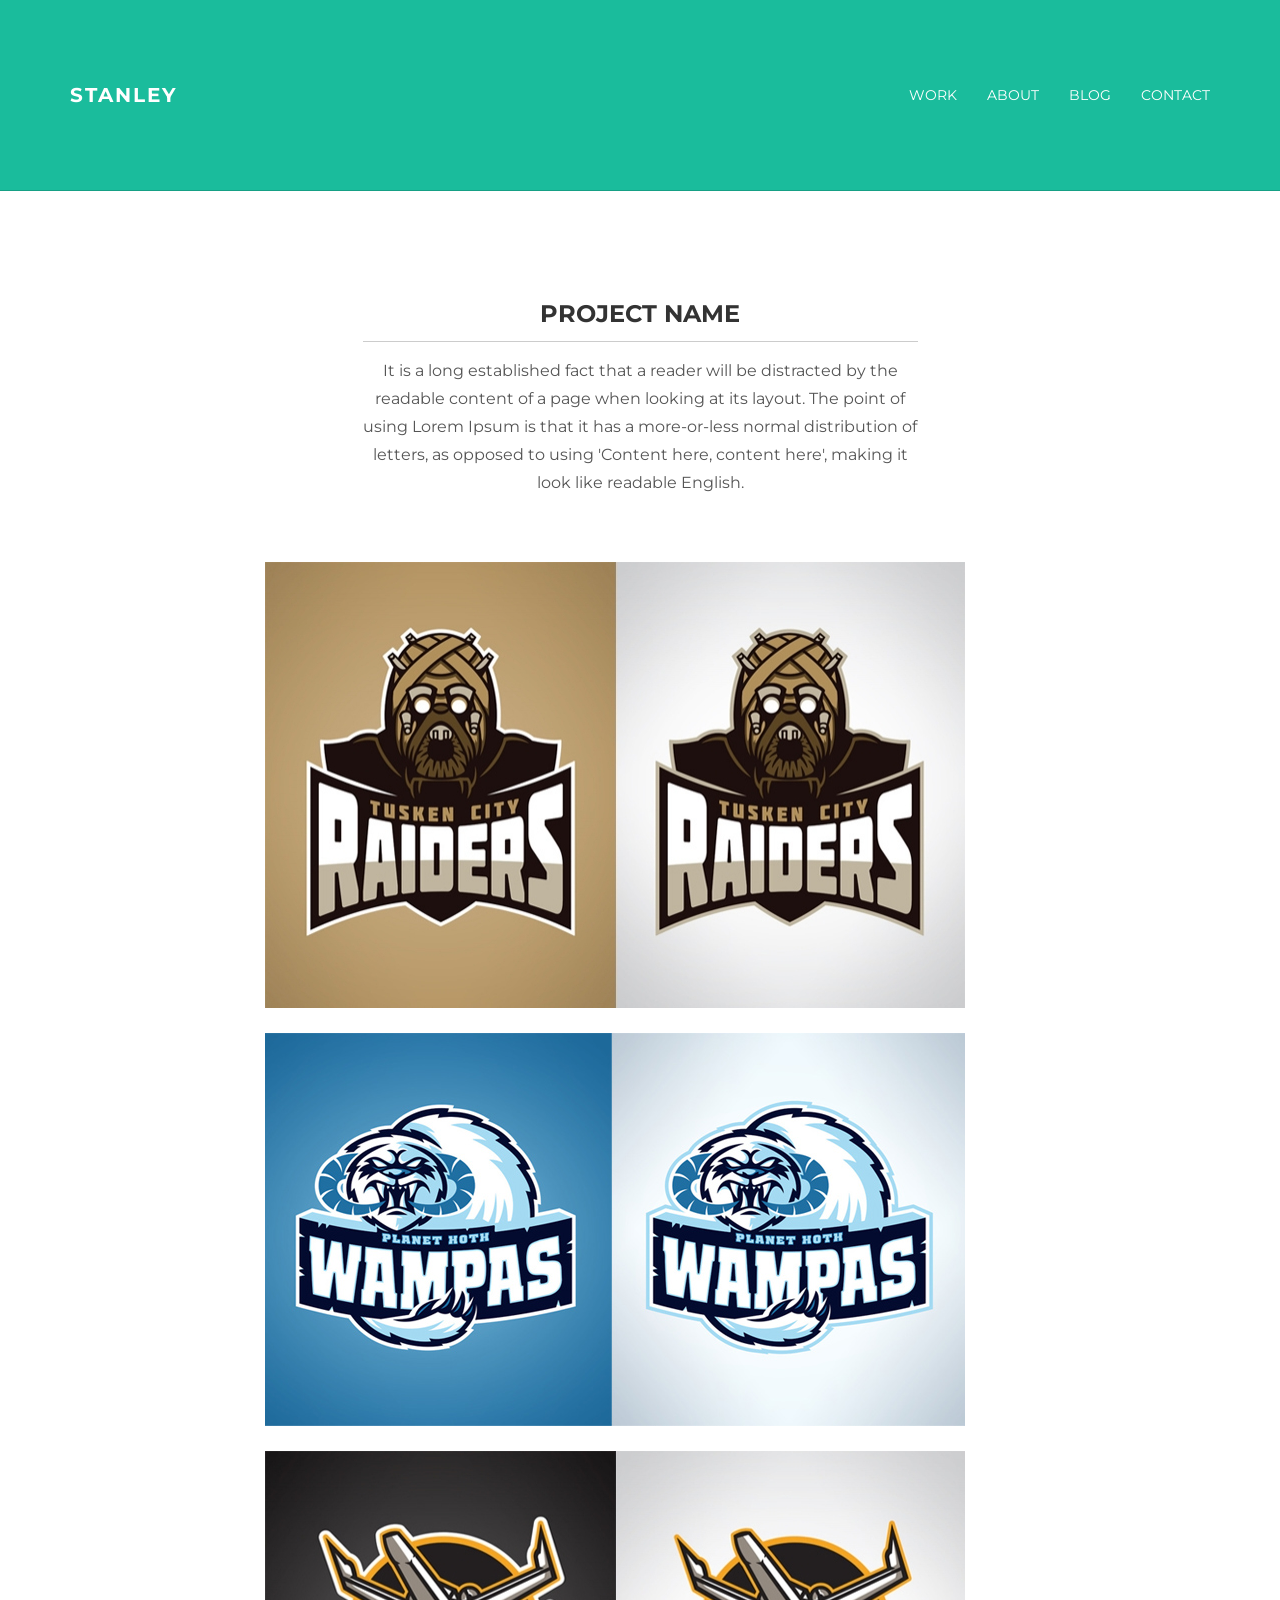
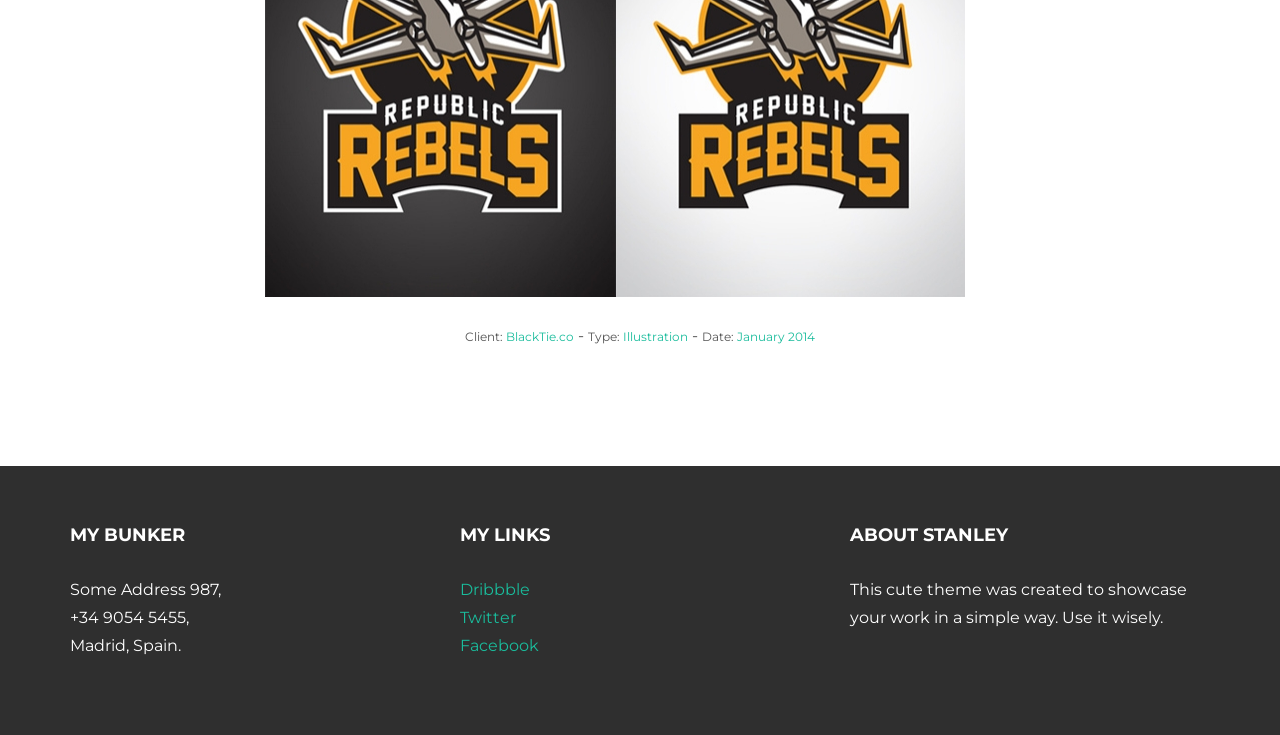
<file: work01.html>
<!DOCTYPE html>
<html lang="en">
  <head>
    <meta charset="utf-8">
    <meta http-equiv="X-UA-Compatible" content="IE=edge">
    <meta name="viewport" content="width=device-width, initial-scale=1.0">
    <meta name="description" content="">
    <meta name="author" content="">
    <link rel="shortcut icon" href="../../docs-assets/ico/favicon.png">

    <title>STANLEY - Free Bootstrap Theme </title>

    <!-- Bootstrap core CSS -->
    <link href="assets/css/bootstrap.css" rel="stylesheet">


    <!-- Custom styles for this template -->
    <link href="assets/css/main.css" rel="stylesheet">

    <script src="https://code.jquery.com/jquery-1.10.2.min.js"></script>
    <script src="assets/js/hover.zoom.js"></script>
    <script src="assets/js/hover.zoom.conf.js"></script>

    <!-- HTML5 shim and Respond.js IE8 support of HTML5 elements and media queries -->
    <!--[if lt IE 9]>
      <script src="https://oss.maxcdn.com/libs/html5shiv/3.7.0/html5shiv.js"></script>
      <script src="https://oss.maxcdn.com/libs/respond.js/1.3.0/respond.min.js"></script>
    <![endif]-->
  </head>

  <body>

    <!-- Static navbar -->
    <div class="navbar navbar-inverse navbar-static-top">
      <div class="container">
        <div class="navbar-header">
          <button type="button" class="navbar-toggle" data-toggle="collapse" data-target=".navbar-collapse">
            <span class="icon-bar"></span>
            <span class="icon-bar"></span>
            <span class="icon-bar"></span>
          </button>
          <a class="navbar-brand" href="index.html">STANLEY</a>
        </div>
        <div class="navbar-collapse collapse">
          <ul class="nav navbar-nav navbar-right">
            <li><a href="work.html">Work</a></li>
            <li><a href="about.html">About</a></li>
            <li><a href="blog.html">Blog</a></li>
            <li><a href="contact.html">Contact</a></li>
          </ul>
        </div><!--/.nav-collapse -->
      </div>
    </div>
	
	
	<!-- +++++ Projects Section +++++ -->
	
	<div class="container pt">
		<div class="row mt">
			<div class="col-lg-6 col-lg-offset-3 centered">
				<h3>PROJECT NAME</h3>
				<hr>
				<p>It is a long established fact that a reader will be distracted by the readable content of a page when looking at its layout. The point of using Lorem Ipsum is that it has a more-or-less normal distribution of letters, as opposed to using 'Content here, content here', making it look like readable English.</p>
			</div>
		</div>
		<div class="row mt centered">	
			<div class="col-lg-8 col-lg-offset-2">
				<p><img class="img-responsive" src="assets/img/portfolio/1.jpg" alt=""></p>
				<p><img class="img-responsive" src="assets/img/portfolio/2.jpg" alt=""></p>
				<p><img class="img-responsive" src="assets/img/portfolio/3.jpg" alt=""></p>
				<p><bt>Client: <a href="#">BlackTie.co</a></bt> - <bt>Type: <a href="#">Illustration</a></bt> - <bt>Date: <a href="#">January 2014</a></bt></p>
			</div>
		</div><!-- /row -->
	</div><!-- /container -->
	
	
	<!-- +++++ Footer Section +++++ -->
	
	<div id="footer">
		<div class="container">
			<div class="row">
				<div class="col-lg-4">
					<h4>My Bunker</h4>
					<p>
						Some Address 987,<br/>
						+34 9054 5455, <br/>
						Madrid, Spain.
					</p>
				</div><!-- /col-lg-4 -->
				
				<div class="col-lg-4">
					<h4>My Links</h4>
					<p>
						<a href="#">Dribbble</a><br/>
						<a href="#">Twitter</a><br/>
						<a href="#">Facebook</a>
					</p>
				</div><!-- /col-lg-4 -->
				
				<div class="col-lg-4">
					<h4>About Stanley</h4>
					<p>This cute theme was created to showcase your work in a simple way. Use it wisely.</p>
				</div><!-- /col-lg-4 -->
			
			</div>
		
		</div>
	</div>
	

    <!-- Bootstrap core JavaScript
    ================================================== -->
    <!-- Placed at the end of the document so the pages load faster -->
    <script src="assets/js/bootstrap.min.js"></script>
  </body>
</html>
</file>
<file: styles/game.css>
#game {
  position: relative;
  width: 300px;
  height: 480px;
  border: 1px solid black;
}

canvas {
  background: #333 url(../images/bg.png);
  position: absolute;
}

#control-box {
  width: 100%;
  overflow: auto;
  position: absolute;
  bottom: 0;
}

.control {
  display: block;
  float: left;
  width: 50px;
  height: 50px;
  background: gray url(../images/input_button.png);
  text-decoration: none;
  color: #600643;
  text-align: center;
  line-height: 50px;
  font-size: 24px;
  font-family: impact;
}
.control:active {
  background: white url(../images/input_button_hover.png);
  color: #B52279;
}

#game-over {
  position: absolute;
  width: 100%;
  height: 100%;
  background: rgba(0, 0, 0, 0.3);
}
.show {
  display: block;
}
.hide {
  display: none;
}


#replay-btn {
  background: url(../images/replay.png);
  display: block;
  width: 100px;
  height: 60px;
  margin: auto;
  position: relative;
  top: 200px;
}
#replay-btn:hover {
  background-image: url(../images/replay_hover.png);
}
#replay-btn:active {
  background-image: url(../images/replay_active.png);
}
</file>
<file: assets/css/main.css>
/*
 * Author: Carlos Alvarez
 * URL: http://alvarez.is
 *
 * Project Name: STANLEY - Free Bootstrap 3 Theme
 * Version: 1.0
 * URL: http://blacktie.co
 */

@import url(http://fonts.googleapis.com/css?family=Montserrat:400,700);

body {
  	background-color: #ffffff;
  	font-family: 'Montserrat', sans-serif;
    font-weight: 400;
    font-size: 14px;
    color: #555;

    -webkit-font-smoothing: antialiased;
    -webkit-overflow-scrolling: touch;
}

/* Titles */
h1, h2, h3, h4, h5, h6 {
	font-family: 'Montserrat', sans-serif;
    font-weight: 700;
    color: #333;
}

h1 {
	font-size: 35px;
	margin-top: 30px;
	margin-bottom: 30px;
}



/* Paragraph & Typographic */
p {
    line-height: 28px;
    margin-bottom: 25px;
    font-size: 16px;
}

.centered {
    text-align: center;
}

/* Links */
a {
    color: #1abc9c;
    word-wrap: break-word;

    -webkit-transition: color 0.1s ease-in, background 0.1s ease-in;
    -moz-transition: color 0.1s ease-in, background 0.1s ease-in;
    -ms-transition: color 0.1s ease-in, background 0.1s ease-in;
    -o-transition: color 0.1s ease-in, background 0.1s ease-in;
    transition: color 0.1s ease-in, background 0.1s ease-in;
}

a:hover,
a:focus {
    color: #7b7b7b;
    text-decoration: none;
    outline: 0;
}

a:before,
a:after {
    -webkit-transition: color 0.1s ease-in, background 0.1s ease-in;
    -moz-transition: color 0.1s ease-in, background 0.1s ease-in;
    -ms-transition: color 0.1s ease-in, background 0.1s ease-in;
    -o-transition: color 0.1s ease-in, background 0.1s ease-in;
    transition: color 0.1s ease-in, background 0.1s ease-in;
}

 hr {
    display: block;
    height: 1px;
    border: 0;
    border-top: 1px solid #ccc;
    margin: 1em 0;
    padding: 0;
}


.navbar {
	text-transform: uppercase;
	margin-bottom: 0px;
}

.navbar-inverse {
	padding-bottom: 70px;
	padding-top: 70px;
}

.navbar-inverse {
	background-color: #1abc9c;
	border-color: #16a085;
}

.navbar-inverse .navbar-nav > li > a {
	color: white;
}

.navbar-inverse .navbar-nav > li > a:hover {
	color: #222222;
}

.navbar-brand {
	font-weight: 700;
	font-size: 20px;
	letter-spacing: 2px;
}

.navbar-inverse .navbar-brand {
	color: white;
}

.navbar-inverse .navbar-toggle {
	border-color: transparent;
}

.progress-bar-theme {
  background-color: #1abc9c;
}


/* Helpers */

.mt {
	margin-top: 40px;
	margin-bottom: 40px;
}

.pt {
	padding-top: 50px;
	padding-bottom: 50px;
}


/* +++++ WRAP SECTIONS +++++ */

#ww {
	padding-top: 70px;
	padding-bottom: 70px;
	background-color: #f2f2f2;
}


#footer {
	background-color: #2f2f2f;
	padding-top: 50px;
	padding-bottom: 50px; 
}

#footer p {
	color: white;
}

#footer h4 {
	color: white;
	text-transform: uppercase;
	padding-bottom: 20px;
}


/* +++++ Color Wraps / Blog Page +++++ */

#grey {
	padding-top: 60px;
	padding-bottom: 60px;
	background-color: #f2f2f2;
}

#white {
	padding-top: 60px;
	padding-bottom: 60px;
	background-color: #ffffff;
}



/* Blog Date*/
bd {
	font-size: 12px;
	text-transform: uppercase;
	color: #d2d2d2;
	font-weight: 700;
}

/* Blog Author*/
ba {
	font-size: 12px;
	text-transform: uppercase;
}

/* Blog Quote */
.bq {
	font-size: 22px;
	padding-top: 30px;
}

/* Blog Tags */
bt {
	font-size: 12px;
}

/* ================== PORTFOLIO IMAGES HOVER EFFECT ================== */
/* Effects also are controled by hover.zoom.js */
.zoom { 
    display:block; 
    position:relative; 
    overflow:hidden; 
    background:transparent url(../img/loader.gif) no-repeat center;
}


    .zoomOverlay {
        position:absolute;
        top:0; left:0;
        bottom:0; right:0;
        display:none;
        background-image:url(../img/zoom.png);
        background-repeat:no-repeat;
        background-position:center;
    }

.zoom2 {
	opacity: 1;
}

.zoom2:hover {
	opacity: 0.5;
}

/* glyphicon Configuration */

.glyphicon {
	font-size: 40px;
	color: #1abc9c;
}
</file>
